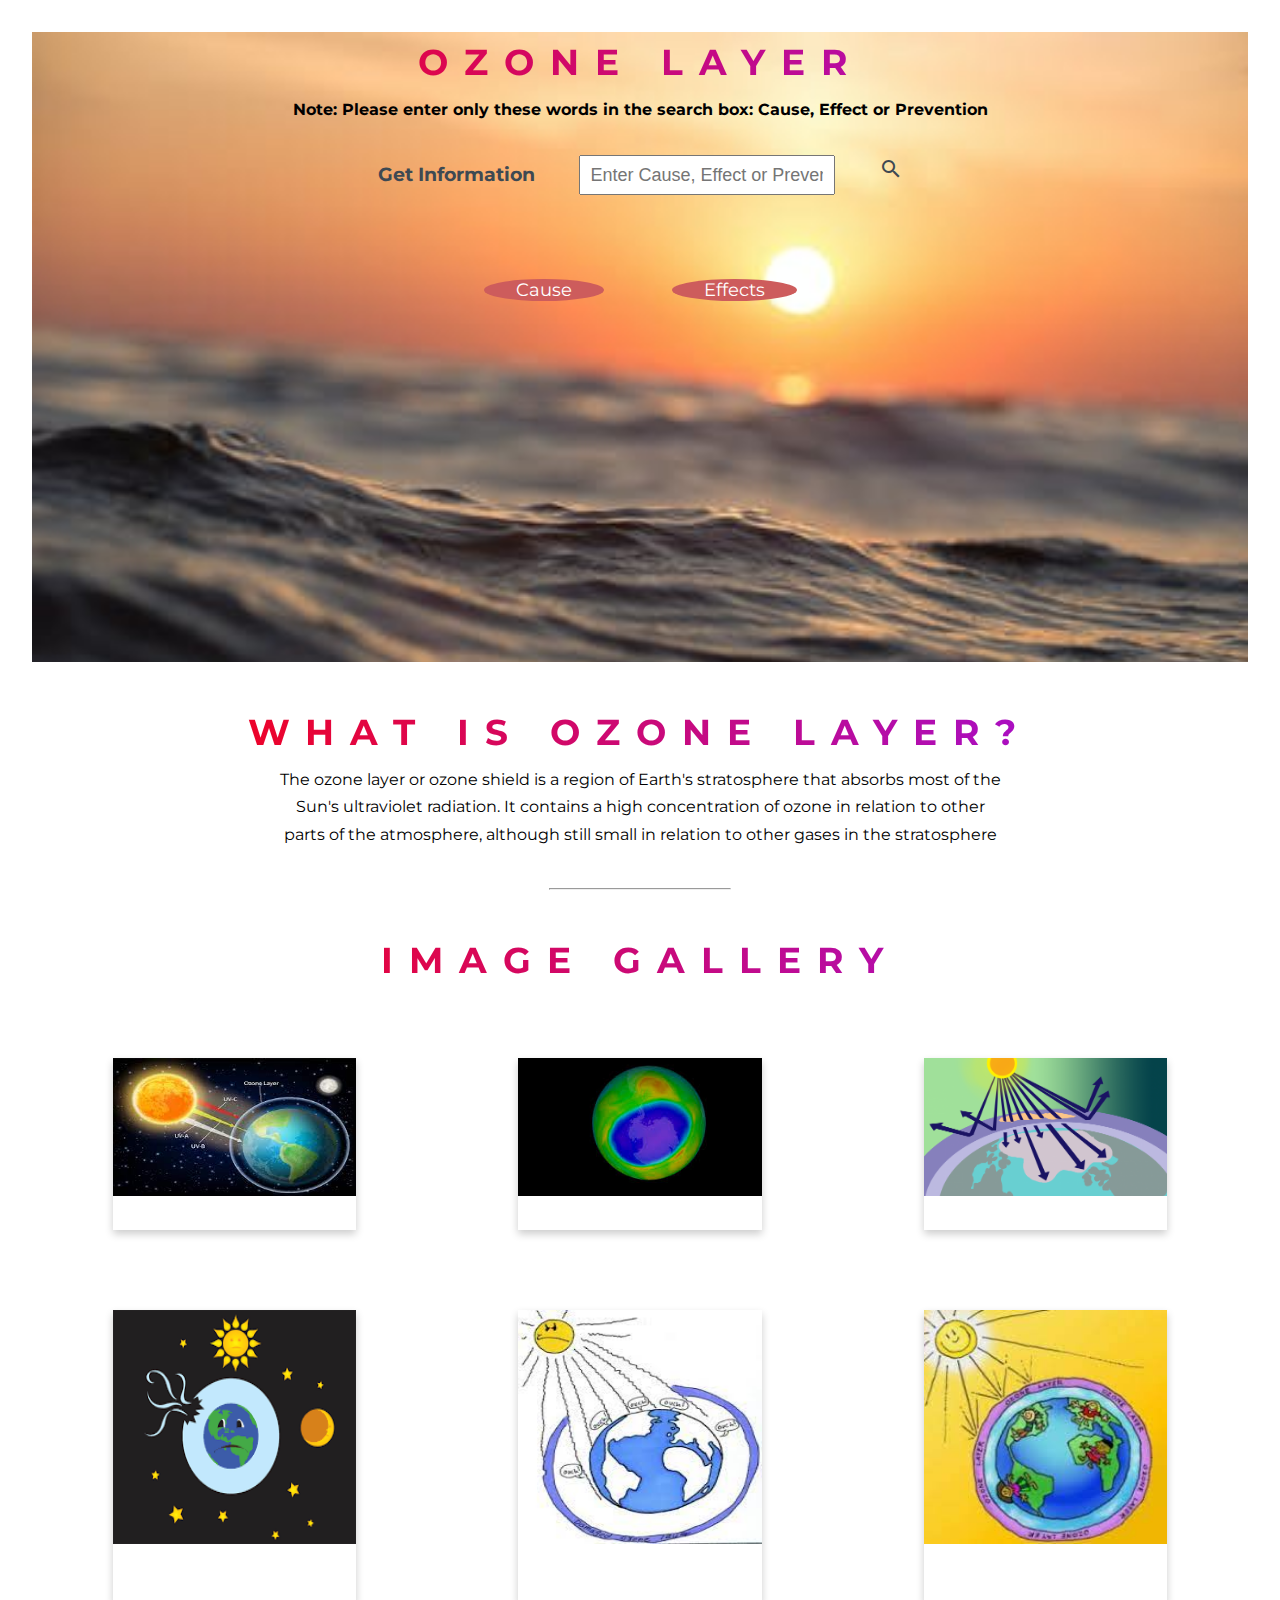
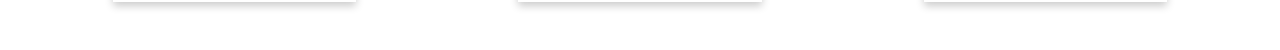
<file: index.html>
<!DOCTYPE html>
<html lang="en">
<head>
<meta charset="UTF-8" />
<meta http-equiv="X-UA-Compatible" content="IE=edge" />
<meta name="viewport" content="width=device-width, initial-scale=1.0" />
<link rel="stylesheet" href="style.css" />
<link rel="preconnect" href="https://fonts.googleapis.com" />
<link rel="preconnect" href="https://fonts.gstatic.com" crossorigin />
<link
href="https://fonts.googleapis.com/css2?family=Montserrat:ital,wght@0,100;0,200;1,100&display=swap"
rel="stylesheet"
/>
<link
rel="stylesheet"
href="https://fonts.googleapis.com/icon?family=Material+Icons"
/>
<title>Document</title>
</head>
<body>
<div class="section">
<div class="title">
<h1>Ozone Layer</h1>
</div>
<div class="nav">
<nav>
<p><strong>Note: Please enter only these words in the search box: Cause, Effect or Prevention</strong></p>
<label class="txt" for=""><strong>Get Information</strong></label>
<input class="search" type="text" placeholder="Enter Cause, Effect or Prevention!" />
<i class="material-icons s_btn">search</i>
</nav>
</div>
<a href="./cause.html" target="_blank" class="btn">Cause</a>
<a href="./effect.html" target="_blank" class="btn">Effects</a>
</div>

<div class="section-2">
<div class="title">
<h1>What is Ozone Layer?</h1>
</div>
<center>
<p class="sec1-txt">
The ozone layer or ozone shield is a region of Earth's stratosphere that absorbs
most of the Sun's ultraviolet radiation. It contains a high concentration of ozone in relation
to other parts of the atmosphere, although still small in relation to other gases in the stratosphere
</p>
<hr>
</center>
</div>
<div class="section-3">
<div class="title">
<h1>Image Gallery</h1>
</div>
<div class="container">
<div class="card cardN">
<img src="ozone1.jpg" alt="Avatar" style="width: 100%" />
</div>
<div class="card cardA">
<img src="ozone2.jpg" alt="Avatar" style="width: 100%" />
</div>
<div class="card cardW">
<img src="ozone3.png" alt="Avatar" style="width: 100%" />
</div>
</div>
<div class="container">
<div class="card cardN">
<img src="ozone4.png" alt="Avatar" style="width: 100%" />
</div>
<div class="card cardA">
<img src="ozone5.jpg" alt="Avatar" style="width: 100%" />
</div>
<div class="card cardW">
<img src="ozone6.jpg" alt="Avatar" style="width: 100%" />
</div>
</div>
</div>
<script src="app.js"></script>
</body>
</html>
</file>
<file: style.css>
*{
    box-sizing: border-box;
    margin: 0;
    padding: 0;
    }
    
    html{
    padding: 2rem;
    font-family: 'Montserrat', sans-serif;
    font-weight: 400;
    line-height: 1.7;
    }
    
    .section{
    
    min-height: 70vh;
    text-align: center;
    background-image: url("bg.jpeg");
    background-repeat: no-repeat;
    background-size: cover;
    }
    .section-2{
    margin-top: 2.5rem;
    
    }
    .sec1-txt{
    width: 60%;
    }
    .title{
    font-weight: 400;
    letter-spacing: 1rem;
    background-image: linear-gradient(to right,red,rgb(150, 18, 238));
    font-size: large;
    -webkit-background-clip: text;
    color: transparent;
    cursor: pointer;
    text-transform: uppercase;
    text-align: center;
    border-bottom: solid transparent;
    transition: all .5s;
    font-family: inherit;
    }
    .container{
    display: flex;
    flex-wrap: wrap;
    justify-content:space-around;
    text-align: center;
    margin-top: 4rem;
    
    }
    
    .title:hover{
    background-image: linear-gradient(to left,red,rgb(150, 18, 238));
    text-shadow: 3.5rem 1.2rem 2rem rgba(0, 0, 0, 0.973);
    }
    .txt{
    color:rgb(62, 73, 82);
    font-size: larger;
    }
    hr{
    width: 15%;
    margin-top: 2.5rem;
    margin-bottom: 2.5rem;
    }
    i{
    color:rgb(62, 73, 82);
    font-size: larger;
    cursor: pointer;
    }
    
    .search{
    text-align: center;
    margin-bottom: 5rem;
    height: 40px;
    font-size: 1.2em;
    padding: 0px 10px;
    font-size: large;
    margin-top: 2rem;
    margin-left: 2.5rem;
    margin-right: 2.5rem;
    }
    
    .btn{
    padding: 0 2rem;
    width: 0 2rem;
    font-size: large;
    margin-top: 1rem ;
    text-decoration: none;
    background-color: #CD5C5C;
    color: white;
    cursor: pointer;
    border: none;
    margin-left: 2rem;
    margin-right: 2rem;
    border-radius: 90%;
    }
    .btn:hover{
    padding: 0 2rem;
    width: 0 2rem;
    font-size: large;
    margin-top: 1rem ;
    text-decoration: none;
    background-color: #db5050;
    color: white;
    cursor: pointer;
    border: none;
    margin-left: 2rem;
    margin-right: 2rem;
    border-radius: 90%;
    }
    .card {
    box-shadow: 0 4px 8px 0 rgba(0,0,0,0.2);
    width: 20%;
    display: flex;
    flex-direction: column;
    justify-content:stretch;
    background-color: white;
    margin: 0 1rem 1rem 1rem;
    
    }
    .card img{
    height: 80%;
    }
    
    .card p{
    margin-top: 1rem;
    }
    
    .card:hover {
    box-shadow: 0 8px 16px 0 rgba(0,0,0,0.2);
    }
    .wrapper{
    padding: 0 20px 0 20px;
    }
    
    .img-box{
    width: max-content;
    height: 80%;
    margin: 1rem auto 1rem auto;
    }
    .causeimg{
    border-radius: 10px;
    }
    .c_text{
    text-align: center;
    width: 100%;
    padding: 15px;
    background-color: rgba(128, 128, 128, 0.274);
    border-radius: 5px;
    }
    .e_text{
    background-color: rgba(145, 219, 224, 0.267);
    }
</file>
